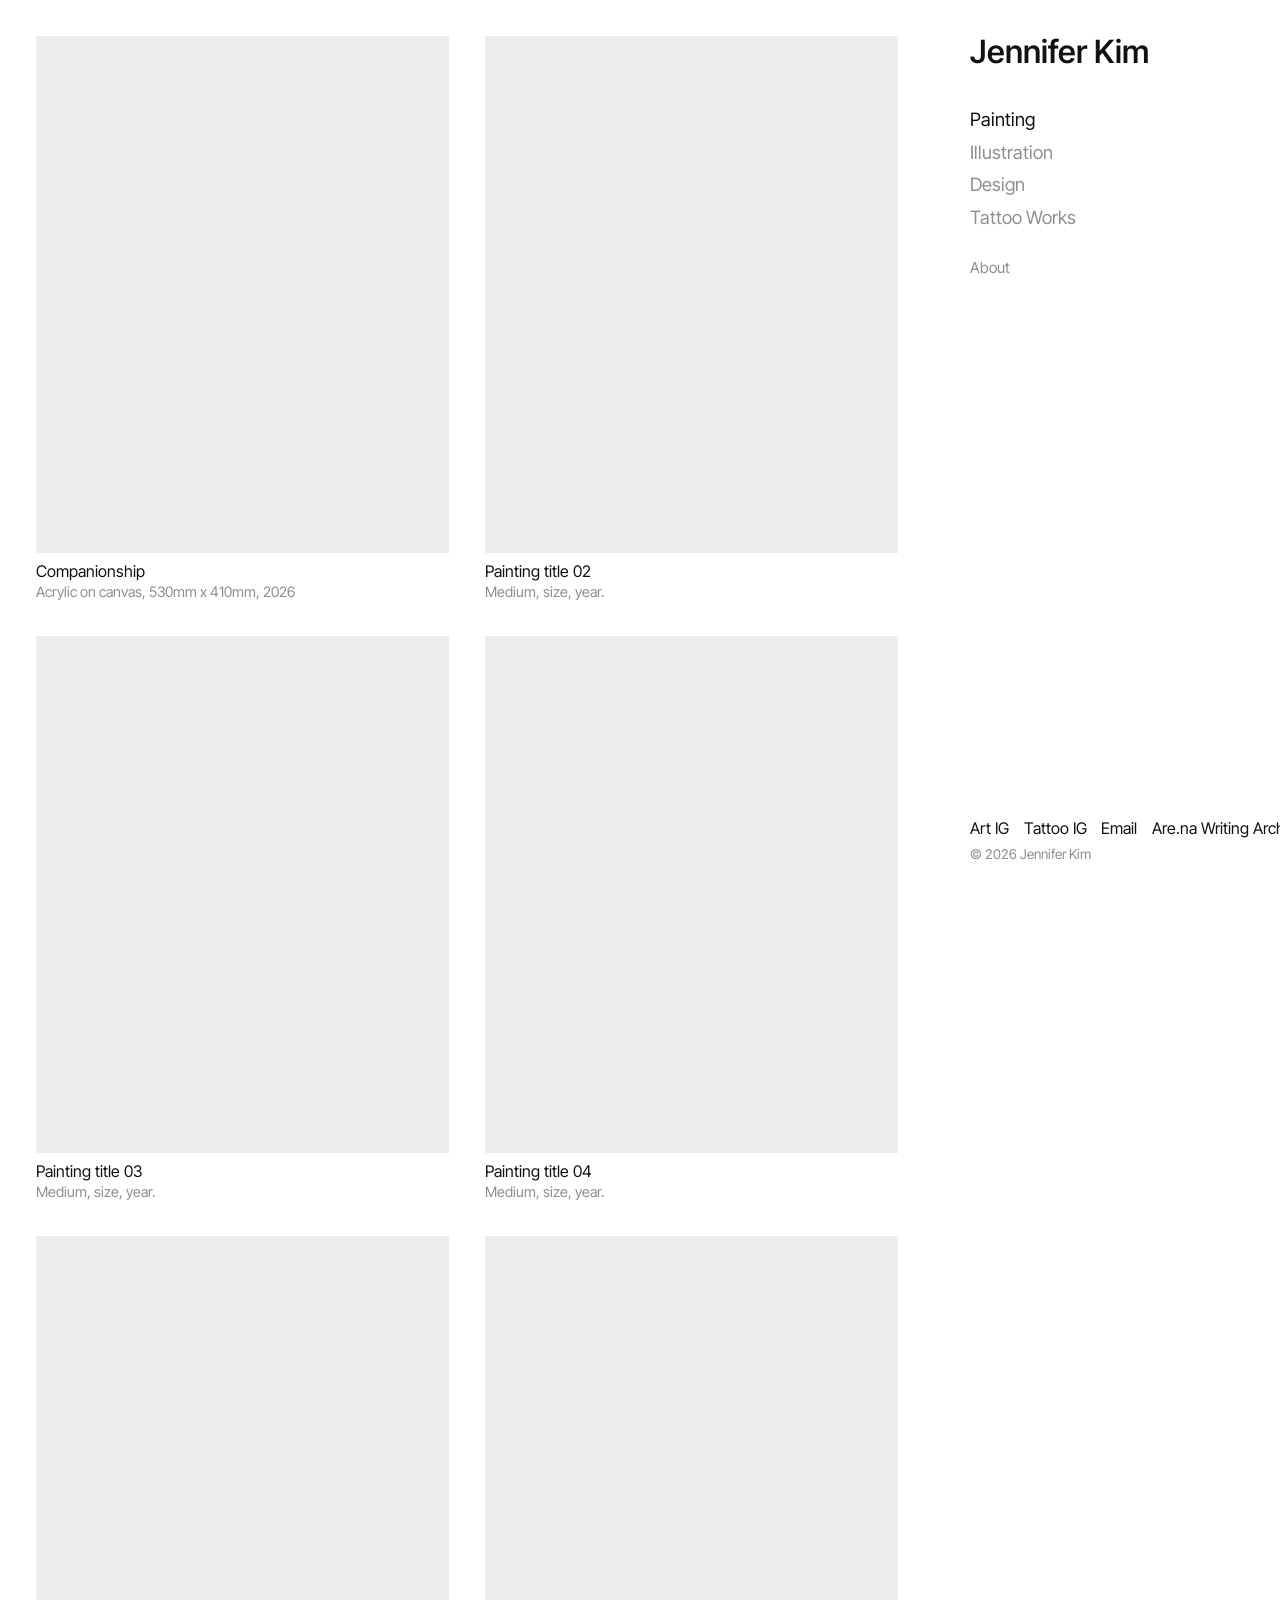
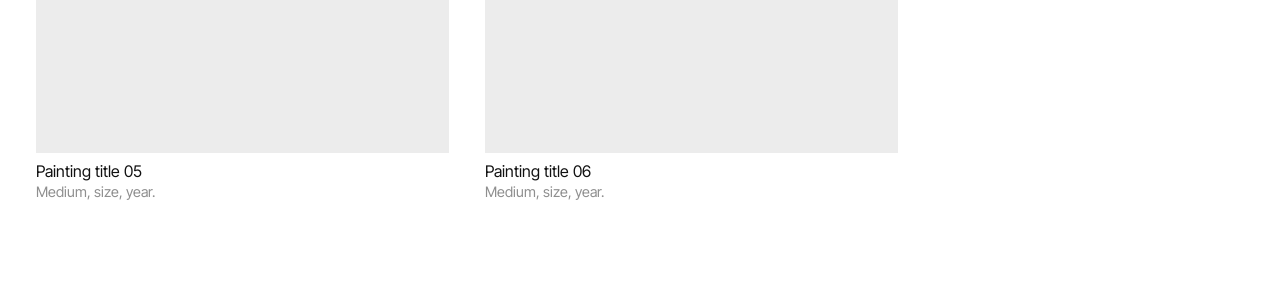
<file: index.html>
<!DOCTYPE html>
<html lang="en">
<head>
<meta charset="utf-8">
<meta name="viewport" content="width=device-width, initial-scale=1">
<link rel="preconnect" href="https://fonts.googleapis.com">
<link rel="preconnect" href="https://fonts.gstatic.com" crossorigin>
<link href="https://fonts.googleapis.com/css2?family=Inter+Tight:wght@100..900&display=swap" rel="stylesheet">
<link rel="stylesheet" href="style.css">
<title>Paintings | JENNIFER KIM </title>
<meta name="description" content="Painting by Your Name.">
</head>
<body>
<div class="layout">
<main class="main">
  <h1 class="vh">Paintings</h1>
  <div class="grid">
    <figure class="item">
      <button class="thumb" type="button" aria-label="View Painting 01 larger">
        <!-- Add your image here: <img src="images/painting-01.jpg" alt="Describe the artwork" loading="lazy"> -->
      </button>
      <figcaption><span class="title">Companionship</span><span class="desc">Acrylic on canvas, 530mm x 410mm, 2026</span></figcaption>
    </figure>
    <figure class="item">
      <button class="thumb" type="button" aria-label="View Painting 02 larger">
        <!-- Add your image here: <img src="images/painting-02.jpg" alt="Describe the artwork" loading="lazy"> -->
      </button>
      <figcaption><span class="title">Painting title 02</span><span class="desc">Medium, size, year.</span></figcaption>
    </figure>
    <figure class="item">
      <button class="thumb" type="button" aria-label="View Painting 03 larger">
        <!-- Add your image here: <img src="images/painting-03.jpg" alt="Describe the artwork" loading="lazy"> -->
      </button>
      <figcaption><span class="title">Painting title 03</span><span class="desc">Medium, size, year.</span></figcaption>
    </figure>
    <figure class="item">
      <button class="thumb" type="button" aria-label="View Painting 04 larger">
        <!-- Add your image here: <img src="images/painting-04.jpg" alt="Describe the artwork" loading="lazy"> -->
      </button>
      <figcaption><span class="title">Painting title 04</span><span class="desc">Medium, size, year.</span></figcaption>
    </figure>
    <figure class="item">
      <button class="thumb" type="button" aria-label="View Painting 05 larger">
        <!-- Add your image here: <img src="images/painting-05.jpg" alt="Describe the artwork" loading="lazy"> -->
      </button>
      <figcaption><span class="title">Painting title 05</span><span class="desc">Medium, size, year.</span></figcaption>
    </figure>
    <figure class="item">
      <button class="thumb" type="button" aria-label="View Painting 06 larger">
        <!-- Add your image here: <img src="images/painting-06.jpg" alt="Describe the artwork" loading="lazy"> -->
      </button>
      <figcaption><span class="title">Painting title 06</span><span class="desc">Medium, size, year.</span></figcaption>
    </figure>
  </div>
</main>
  <div class="panel">
    <header class="head">
      <a class="name" href="index.html">Jennifer Kim</a>
      <nav class="nav" aria-label="Main">
        <a href="index.html" aria-current="page">Painting</a>
        <a href="illustration.html">Illustration</a>
        <a href="design.html">Design</a>
        <a href="tattoo.html">Tattoo Works</a>
        <a href="about.html" class="sub">About</a>
      </nav>
    </header>
    <footer class="foot">
      <nav class="socials" aria-label="Social links">
        <a href="https://instagram.com/jenniferdbkim">Art IG</a>
        <a href="https://instagram.com/star__signals">Tattoo IG</a>
        <a href="mailto:jenniferdbkim@gmail.com">Email</a>
        <a href="https://www.are.na/jennifer-kim-byybb9-osk">Are.na Writing Archive</a>
      </nav>
      <p class="copy">&copy; 2026 Jennifer Kim</p>
    </footer>
  </div>
</div>
<dialog class="lightbox" id="lightbox" aria-label="Artwork viewer">
  <div class="lb-bar"><span class="lb-count"></span><button class="lb-close" type="button">Close</button></div>
  <div class="lb-stage">
    <button class="lb-prev" type="button" aria-label="Previous artwork">&larr;</button>
    <img class="lb-img" alt="">
    <div class="lb-ph"></div>
    <button class="lb-next" type="button" aria-label="Next artwork">&rarr;</button>
  </div>
  <div class="lb-info"><p class="lb-title"></p><p class="lb-desc"></p></div>
</dialog>
<script src="script.js" defer></script>
</body>
</html>
</file>
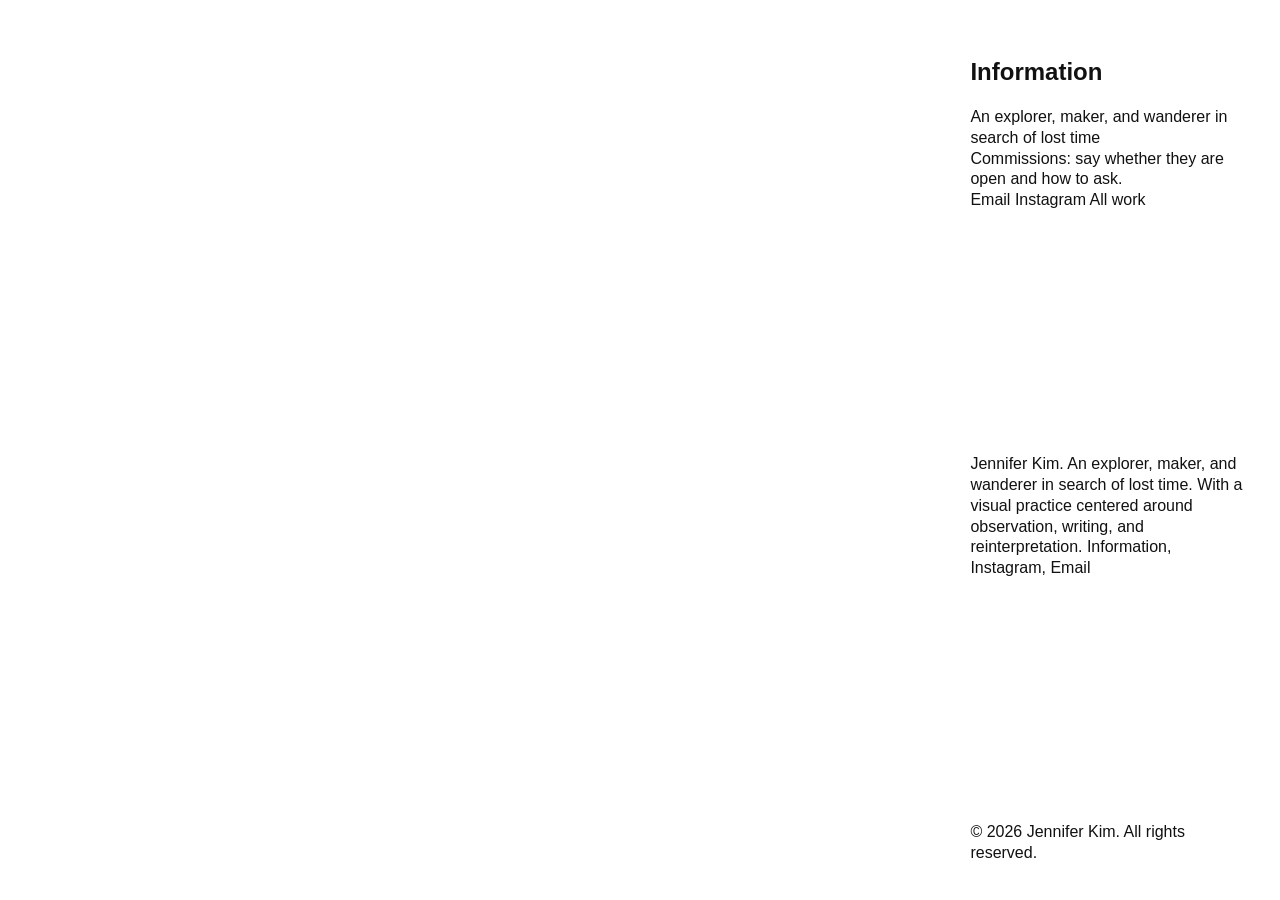
<file: ABOUT.html>
<!DOCTYPE html>
<html lang="en">
<head>
<meta charset="utf-8">
<meta name="viewport" content="width=device-width, initial-scale=1">
<link rel="stylesheet" href="style.css">
<title>Information | Jennifer Kim</title>
</head>
<body>
<div class="layout">
  <main class="feed">
    <div class="placeholder"><!-- <img src="images/portrait.jpg" alt="Portrait of Your Name"> --></div>
  </main>

  <div class="panel">
    <header class="head">
      <p class="intro"><a href="index.html"> Jennifer Kim</a>. An explorer, maker, and wanderer in search of lost time. With a visual practice centered around observation, writing, and reinterpretation. 
 <a href="about.html">Information</a>, <a href="https://instagram.com/yourhandle">Instagram</a>, <a href="mailto:you@example.com">Email</a></p>
    </header>
    <section class="detail">
      <h1>Information</h1>
      <p>An explorer, maker, and wanderer in search of lost time</p>
      <p>Commissions: say whether they are open and how to ask.</p>
      <p class="links"><a href="mailto:jenniferdbkim@gmail.com">Email</a> <a href="https://instagram.com/yourhandle">Instagram</a> <a href="index.html">All work</a></p>
    </section>
    <footer class="foot">&copy; 2026 Jennifer Kim. All rights reserved.</footer>
  </div>
</div>
</body>
</html>
</file>
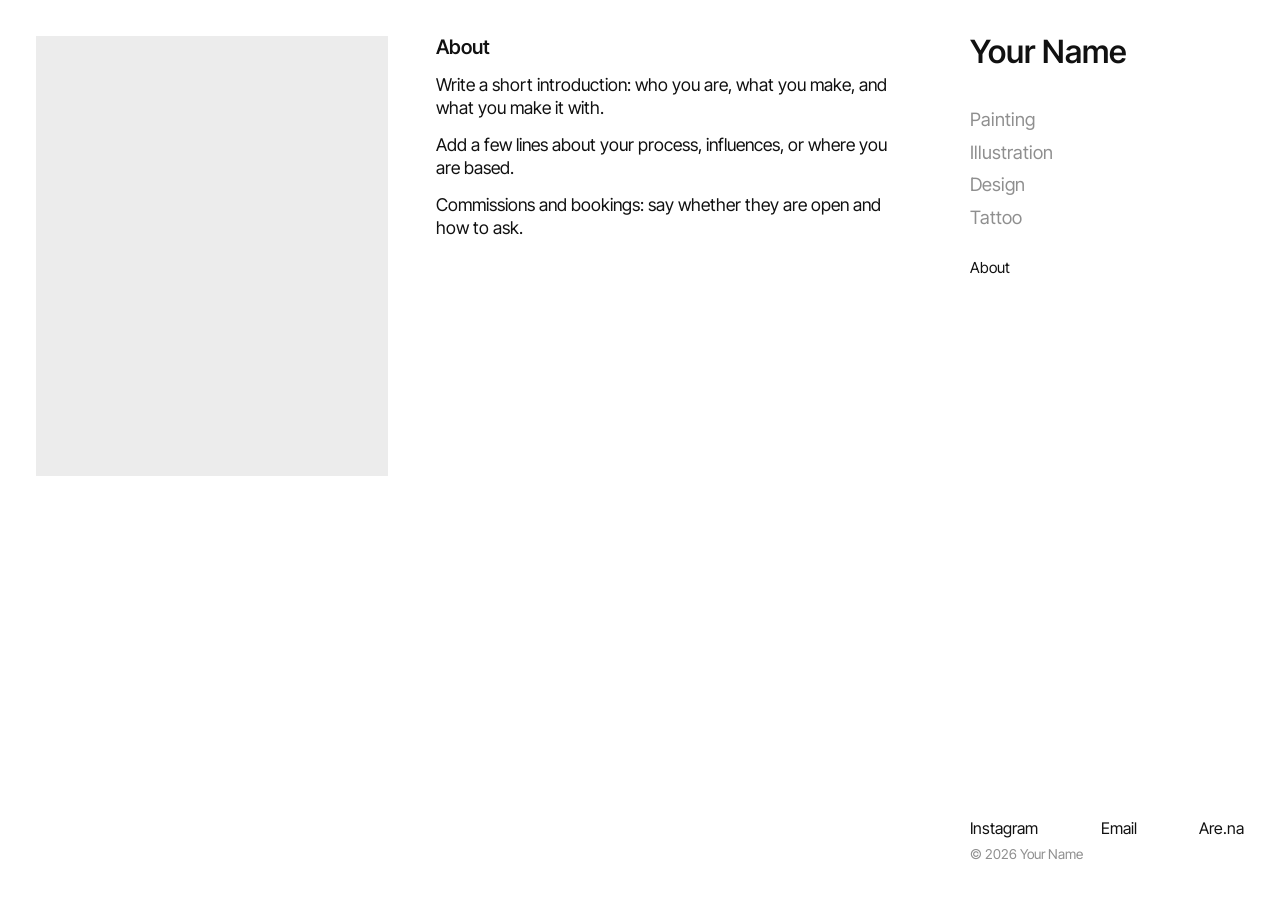
<file: about.html>
<!DOCTYPE html>
<html lang="en">
<head>
<meta charset="utf-8">
<meta name="viewport" content="width=device-width, initial-scale=1">
<link rel="preconnect" href="https://fonts.googleapis.com">
<link rel="preconnect" href="https://fonts.gstatic.com" crossorigin>
<link href="https://fonts.googleapis.com/css2?family=Inter+Tight:wght@100..900&display=swap" rel="stylesheet">
<link rel="stylesheet" href="style.css">
<title>About | Your Name</title>
</head>
<body>
<div class="layout">
<main class="main about">
  <div class="portrait"><!-- <img src="images/portrait.jpg" alt="Portrait of Your Name"> --></div>
  <div class="about-text">
    <h1>About</h1>
    <p>Write a short introduction: who you are, what you make, and what you make it with.</p>
    <p>Add a few lines about your process, influences, or where you are based.</p>
    <p>Commissions and bookings: say whether they are open and how to ask.</p>
  </div>
</main>
  <div class="panel">
    <header class="head">
      <a class="name" href="index.html">Your Name</a>
      <nav class="nav" aria-label="Main">
        <a href="index.html">Painting</a>
        <a href="illustration.html">Illustration</a>
        <a href="design.html">Design</a>
        <a href="tattoo.html">Tattoo</a>
        <a href="about.html" aria-current="page" class="sub">About</a>
      </nav>
    </header>
    <footer class="foot">
      <nav class="socials" aria-label="Social links">
        <a href="https://instagram.com/yourhandle">Instagram</a>
        <a href="mailto:you@example.com">Email</a>
        <a href="https://www.are.na/your-name">Are.na</a>
      </nav>
      <p class="copy">&copy; 2026 Your Name</p>
    </footer>
  </div>
</div>
</body>
</html>
</file>
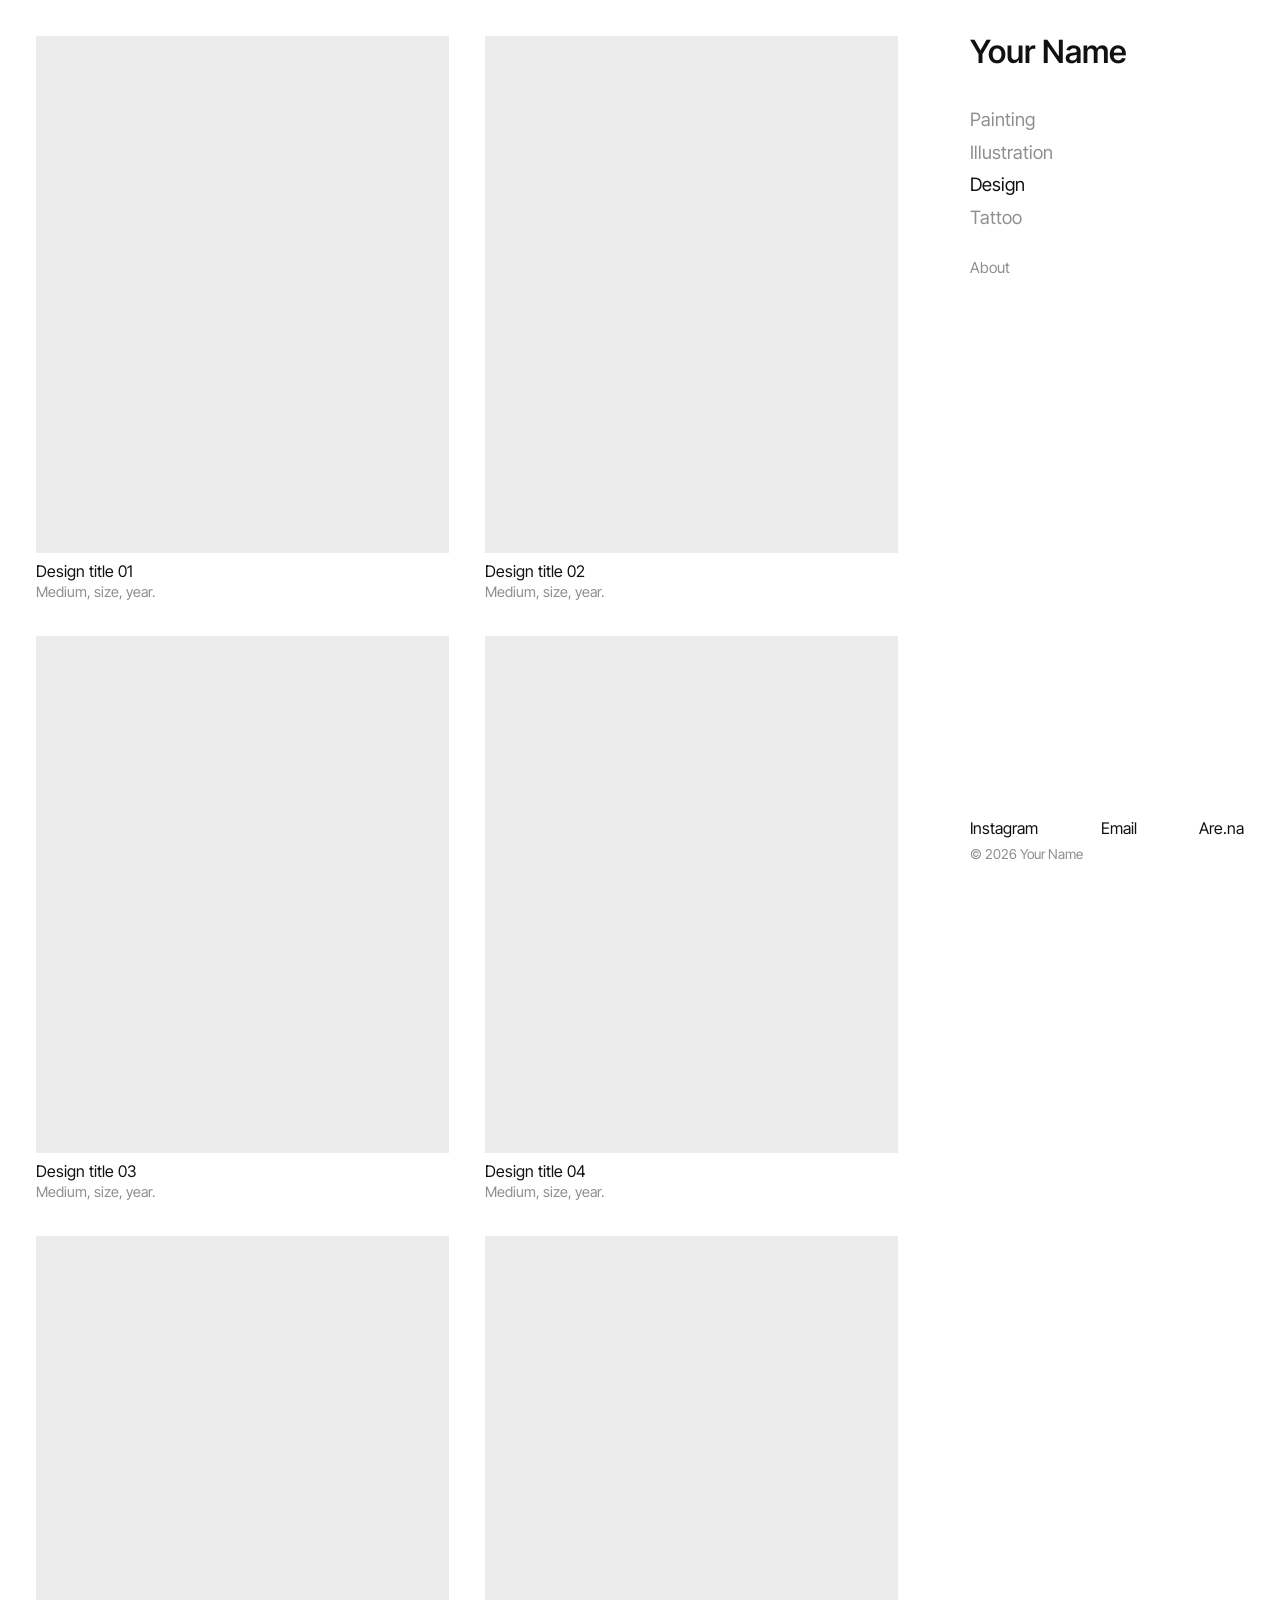
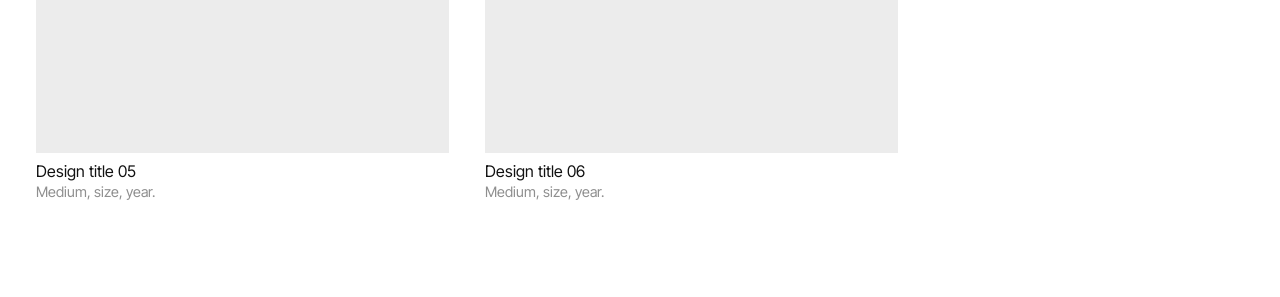
<file: design.html>
<!DOCTYPE html>
<html lang="en">
<head>
<meta charset="utf-8">
<meta name="viewport" content="width=device-width, initial-scale=1">
<link rel="preconnect" href="https://fonts.googleapis.com">
<link rel="preconnect" href="https://fonts.gstatic.com" crossorigin>
<link href="https://fonts.googleapis.com/css2?family=Inter+Tight:wght@100..900&display=swap" rel="stylesheet">
<link rel="stylesheet" href="style.css">
<title>Design | Your Name</title>
<meta name="description" content="Design by Your Name.">
</head>
<body>
<div class="layout">
<main class="main">
  <h1 class="vh">Design</h1>
  <div class="grid">
    <figure class="item">
      <button class="thumb" type="button" aria-label="View Design 01 larger">
        <!-- Add your image here: <img src="images/design-01.jpg" alt="Describe the artwork" loading="lazy"> -->
      </button>
      <figcaption><span class="title">Design title 01</span><span class="desc">Medium, size, year.</span></figcaption>
    </figure>
    <figure class="item">
      <button class="thumb" type="button" aria-label="View Design 02 larger">
        <!-- Add your image here: <img src="images/design-02.jpg" alt="Describe the artwork" loading="lazy"> -->
      </button>
      <figcaption><span class="title">Design title 02</span><span class="desc">Medium, size, year.</span></figcaption>
    </figure>
    <figure class="item">
      <button class="thumb" type="button" aria-label="View Design 03 larger">
        <!-- Add your image here: <img src="images/design-03.jpg" alt="Describe the artwork" loading="lazy"> -->
      </button>
      <figcaption><span class="title">Design title 03</span><span class="desc">Medium, size, year.</span></figcaption>
    </figure>
    <figure class="item">
      <button class="thumb" type="button" aria-label="View Design 04 larger">
        <!-- Add your image here: <img src="images/design-04.jpg" alt="Describe the artwork" loading="lazy"> -->
      </button>
      <figcaption><span class="title">Design title 04</span><span class="desc">Medium, size, year.</span></figcaption>
    </figure>
    <figure class="item">
      <button class="thumb" type="button" aria-label="View Design 05 larger">
        <!-- Add your image here: <img src="images/design-05.jpg" alt="Describe the artwork" loading="lazy"> -->
      </button>
      <figcaption><span class="title">Design title 05</span><span class="desc">Medium, size, year.</span></figcaption>
    </figure>
    <figure class="item">
      <button class="thumb" type="button" aria-label="View Design 06 larger">
        <!-- Add your image here: <img src="images/design-06.jpg" alt="Describe the artwork" loading="lazy"> -->
      </button>
      <figcaption><span class="title">Design title 06</span><span class="desc">Medium, size, year.</span></figcaption>
    </figure>
  </div>
</main>
  <div class="panel">
    <header class="head">
      <a class="name" href="index.html">Your Name</a>
      <nav class="nav" aria-label="Main">
        <a href="index.html">Painting</a>
        <a href="illustration.html">Illustration</a>
        <a href="design.html" aria-current="page">Design</a>
        <a href="tattoo.html">Tattoo</a>
        <a href="about.html" class="sub">About</a>
      </nav>
    </header>
    <footer class="foot">
      <nav class="socials" aria-label="Social links">
        <a href="https://instagram.com/yourhandle">Instagram</a>
        <a href="mailto:you@example.com">Email</a>
        <a href="https://www.are.na/your-name">Are.na</a>
      </nav>
      <p class="copy">&copy; 2026 Your Name</p>
    </footer>
  </div>
</div>
<dialog class="lightbox" id="lightbox" aria-label="Artwork viewer">
  <div class="lb-bar"><span class="lb-count"></span><button class="lb-close" type="button">Close</button></div>
  <div class="lb-stage">
    <button class="lb-prev" type="button" aria-label="Previous artwork">&larr;</button>
    <img class="lb-img" alt="">
    <div class="lb-ph"></div>
    <button class="lb-next" type="button" aria-label="Next artwork">&rarr;</button>
  </div>
  <div class="lb-info"><p class="lb-title"></p><p class="lb-desc"></p></div>
</dialog>
<script src="script.js" defer></script>
</body>
</html>
</file>
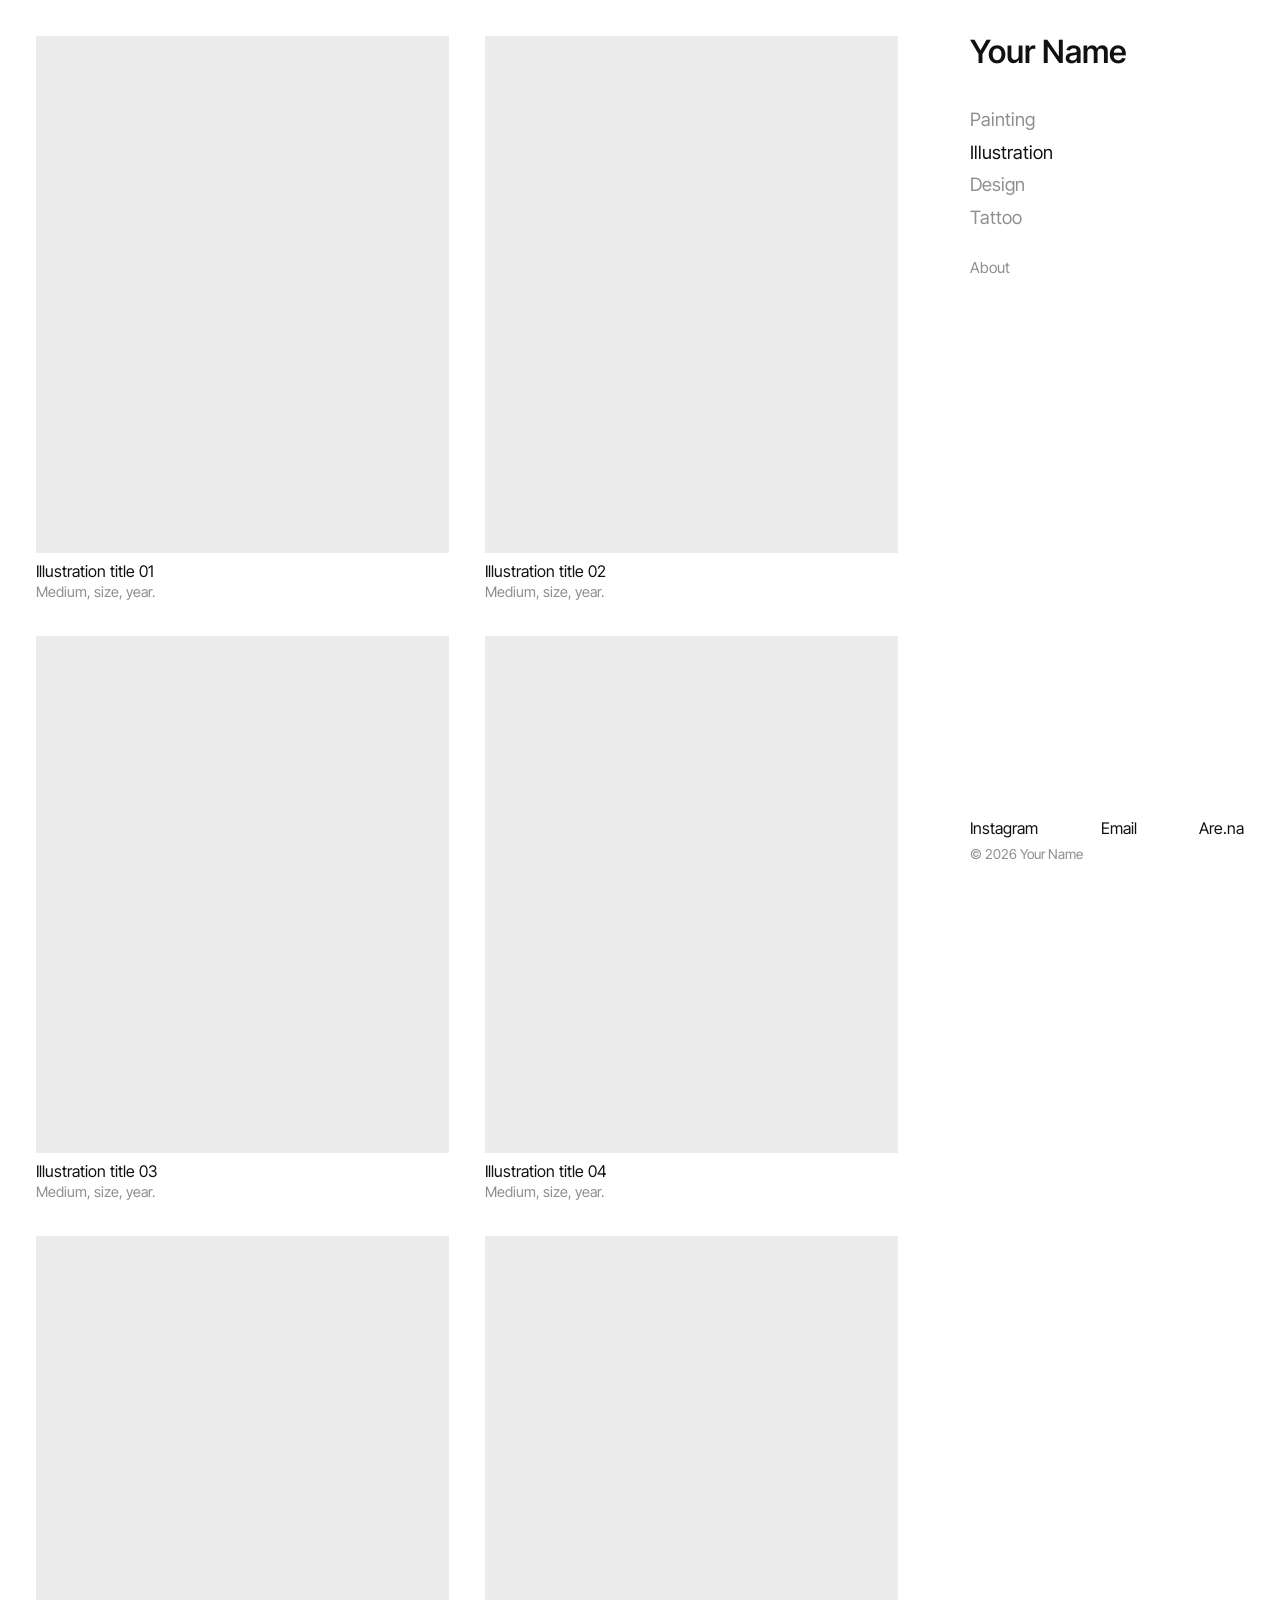
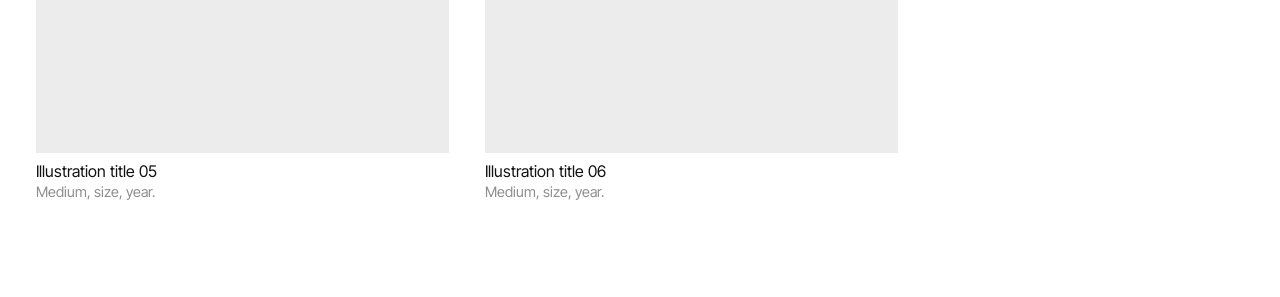
<file: illustration.html>
<!DOCTYPE html>
<html lang="en">
<head>
<meta charset="utf-8">
<meta name="viewport" content="width=device-width, initial-scale=1">
<link rel="preconnect" href="https://fonts.googleapis.com">
<link rel="preconnect" href="https://fonts.gstatic.com" crossorigin>
<link href="https://fonts.googleapis.com/css2?family=Inter+Tight:wght@100..900&display=swap" rel="stylesheet">
<link rel="stylesheet" href="style.css">
<title>Illustration | Your Name</title>
<meta name="description" content="Illustration by Your Name.">
</head>
<body>
<div class="layout">
<main class="main">
  <h1 class="vh">Illustration</h1>
  <div class="grid">
    <figure class="item">
      <button class="thumb" type="button" aria-label="View Illustration 01 larger">
        <!-- Add your image here: <img src="images/illustration-01.jpg" alt="Describe the artwork" loading="lazy"> -->
      </button>
      <figcaption><span class="title">Illustration title 01</span><span class="desc">Medium, size, year.</span></figcaption>
    </figure>
    <figure class="item">
      <button class="thumb" type="button" aria-label="View Illustration 02 larger">
        <!-- Add your image here: <img src="images/illustration-02.jpg" alt="Describe the artwork" loading="lazy"> -->
      </button>
      <figcaption><span class="title">Illustration title 02</span><span class="desc">Medium, size, year.</span></figcaption>
    </figure>
    <figure class="item">
      <button class="thumb" type="button" aria-label="View Illustration 03 larger">
        <!-- Add your image here: <img src="images/illustration-03.jpg" alt="Describe the artwork" loading="lazy"> -->
      </button>
      <figcaption><span class="title">Illustration title 03</span><span class="desc">Medium, size, year.</span></figcaption>
    </figure>
    <figure class="item">
      <button class="thumb" type="button" aria-label="View Illustration 04 larger">
        <!-- Add your image here: <img src="images/illustration-04.jpg" alt="Describe the artwork" loading="lazy"> -->
      </button>
      <figcaption><span class="title">Illustration title 04</span><span class="desc">Medium, size, year.</span></figcaption>
    </figure>
    <figure class="item">
      <button class="thumb" type="button" aria-label="View Illustration 05 larger">
        <!-- Add your image here: <img src="images/illustration-05.jpg" alt="Describe the artwork" loading="lazy"> -->
      </button>
      <figcaption><span class="title">Illustration title 05</span><span class="desc">Medium, size, year.</span></figcaption>
    </figure>
    <figure class="item">
      <button class="thumb" type="button" aria-label="View Illustration 06 larger">
        <!-- Add your image here: <img src="images/illustration-06.jpg" alt="Describe the artwork" loading="lazy"> -->
      </button>
      <figcaption><span class="title">Illustration title 06</span><span class="desc">Medium, size, year.</span></figcaption>
    </figure>
  </div>
</main>
  <div class="panel">
    <header class="head">
      <a class="name" href="index.html">Your Name</a>
      <nav class="nav" aria-label="Main">
        <a href="index.html">Painting</a>
        <a href="illustration.html" aria-current="page">Illustration</a>
        <a href="design.html">Design</a>
        <a href="tattoo.html">Tattoo</a>
        <a href="about.html" class="sub">About</a>
      </nav>
    </header>
    <footer class="foot">
      <nav class="socials" aria-label="Social links">
        <a href="https://instagram.com/yourhandle">Instagram</a>
        <a href="mailto:you@example.com">Email</a>
        <a href="https://www.are.na/your-name">Are.na</a>
      </nav>
      <p class="copy">&copy; 2026 Your Name</p>
    </footer>
  </div>
</div>
<dialog class="lightbox" id="lightbox" aria-label="Artwork viewer">
  <div class="lb-bar"><span class="lb-count"></span><button class="lb-close" type="button">Close</button></div>
  <div class="lb-stage">
    <button class="lb-prev" type="button" aria-label="Previous artwork">&larr;</button>
    <img class="lb-img" alt="">
    <div class="lb-ph"></div>
    <button class="lb-next" type="button" aria-label="Next artwork">&rarr;</button>
  </div>
  <div class="lb-info"><p class="lb-title"></p><p class="lb-desc"></p></div>
</dialog>
<script src="script.js" defer></script>
</body>
</html>
</file>
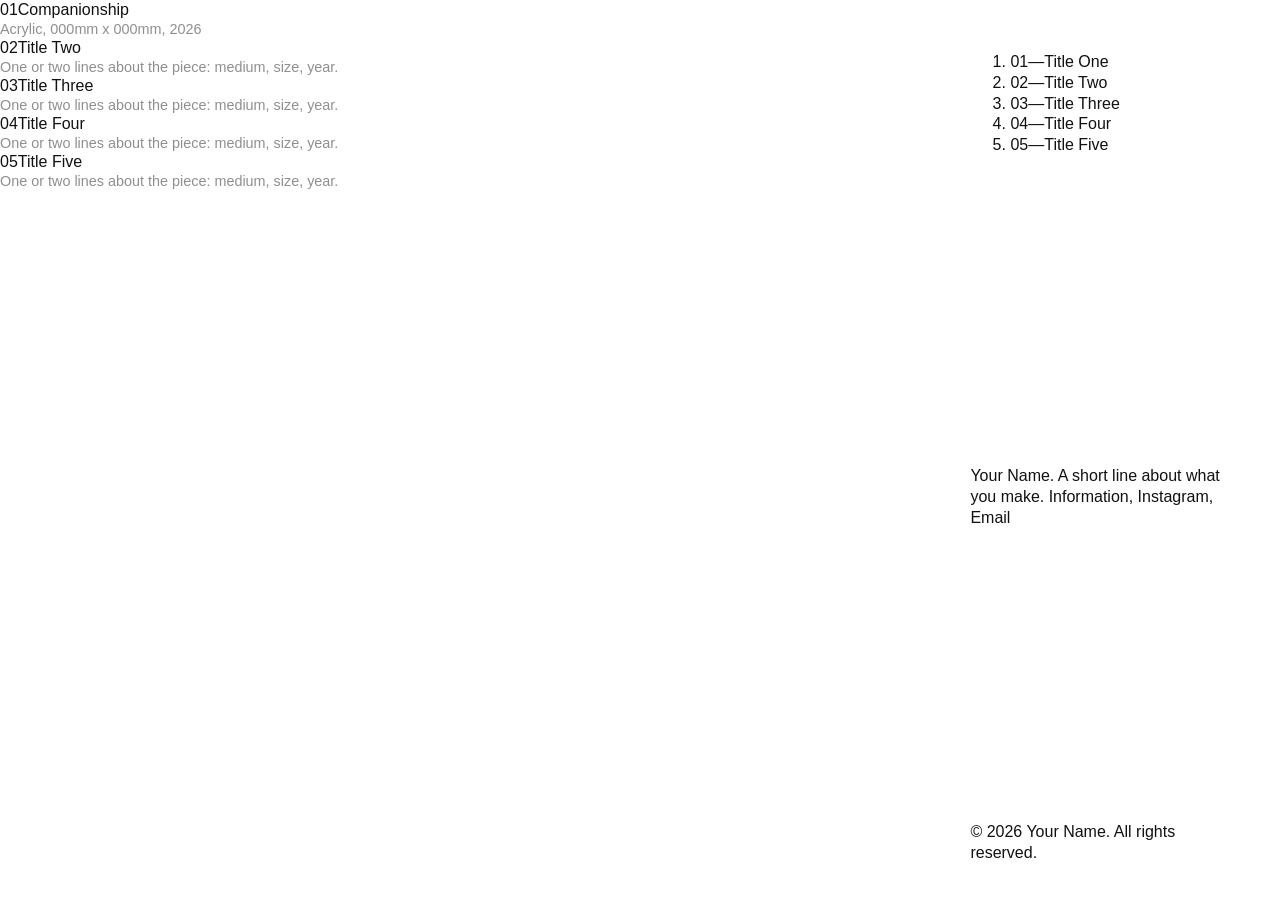
<file: MAIN PAGE.html>
<!DOCTYPE html>
<html lang="en">
<head>
<meta charset="utf-8">
<meta name="viewport" content="width=device-width, initial-scale=1">
<link rel="stylesheet" href="style.css">
<title> Jennifer Kim | Artist</title>
<meta name="An explorer, maker, and wanderer in search of lost time" content="Jennifer Kim">
</head>
<body>
<div class="layout">
  <main class="feed">
    <article class="work" id="Companionship">
      <a class="image" href="work-01.html" aria-label="View Companionship">
        <!-- Replace the grey box with: <img src="images/work-01-cover.jpg" alt="Describe the piece" width="1200" height="1500" loading="lazy"> -->
        <div class="placeholder"></div>
      </a>
      <p class="caption"><span class="num">01</span><a href="work-01.html">Companionship</a><span class="desc">Acrylic, 000mm x 000mm, 2026</span></p>
    </article>
    <article class="work" id="work-02">
      <a class="image" href="work-02.html" aria-label="View Title Two">
        <!-- Replace the grey box with: <img src="images/work-02-cover.jpg" alt="Describe the piece" width="1200" height="1500" loading="lazy"> -->
        <div class="placeholder"></div>
      </a>
      <p class="caption"><span class="num">02</span><a href="work-02.html">Title Two</a><span class="desc">One or two lines about the piece: medium, size, year.</span></p>
    </article>
    <article class="work" id="work-03">
      <a class="image" href="work-03.html" aria-label="View Title Three">
        <!-- Replace the grey box with: <img src="images/work-03-cover.jpg" alt="Describe the piece" width="1200" height="1500" loading="lazy"> -->
        <div class="placeholder"></div>
      </a>
      <p class="caption"><span class="num">03</span><a href="work-03.html">Title Three</a><span class="desc">One or two lines about the piece: medium, size, year.</span></p>
    </article>
    <article class="work" id="work-04">
      <a class="image" href="work-04.html" aria-label="View Title Four">
        <!-- Replace the grey box with: <img src="images/work-04-cover.jpg" alt="Describe the piece" width="1200" height="1500" loading="lazy"> -->
        <div class="placeholder"></div>
      </a>
      <p class="caption"><span class="num">04</span><a href="work-04.html">Title Four</a><span class="desc">One or two lines about the piece: medium, size, year.</span></p>
    </article>
    <article class="work" id="work-05">
      <a class="image" href="work-05.html" aria-label="View Title Five">
        <!-- Replace the grey box with: <img src="images/work-05-cover.jpg" alt="Describe the piece" width="1200" height="1500" loading="lazy"> -->
        <div class="placeholder"></div>
      </a>
      <p class="caption"><span class="num">05</span><a href="work-05.html">Title Five</a><span class="desc">One or two lines about the piece: medium, size, year.</span></p>
    </article>
  </main>

  <div class="panel">
    <header class="head">
      <p class="intro"><a href="index.html">Your Name</a>. A short line about what you make. <a href="about.html">Information</a>, <a href="https://instagram.com/yourhandle">Instagram</a>, <a href="mailto:you@example.com">Email</a></p>
    </header>
    <nav class="index" aria-label="Works">
      <ol>
        <li><a href="work-01.html" data-target="work-01" class="is-active">01—Title One</a></li>
        <li><a href="work-02.html" data-target="work-02">02—Title Two</a></li>
        <li><a href="work-03.html" data-target="work-03">03—Title Three</a></li>
        <li><a href="work-04.html" data-target="work-04">04—Title Four</a></li>
        <li><a href="work-05.html" data-target="work-05">05—Title Five</a></li>
      </ol>
    </nav>
    <footer class="foot">&copy; 2026 Your Name. All rights reserved.</footer>
  </div>
</div>

<script>
// Highlights the title in the right-hand list for the work currently on screen.
var links = document.querySelectorAll(".index a");
var works = document.querySelectorAll(".work");
if ("IntersectionObserver" in window) {
  var io = new IntersectionObserver(function (entries) {
    entries.forEach(function (e) {
      if (e.isIntersecting) {
        links.forEach(function (l) {
          l.classList.toggle("is-active", l.dataset.target === e.target.id);
        });
      }
    });
  }, { rootMargin: "-45% 0px -45% 0px" });
  works.forEach(function (w) { io.observe(w); });
}
</script>
</body>
</html>
</file>
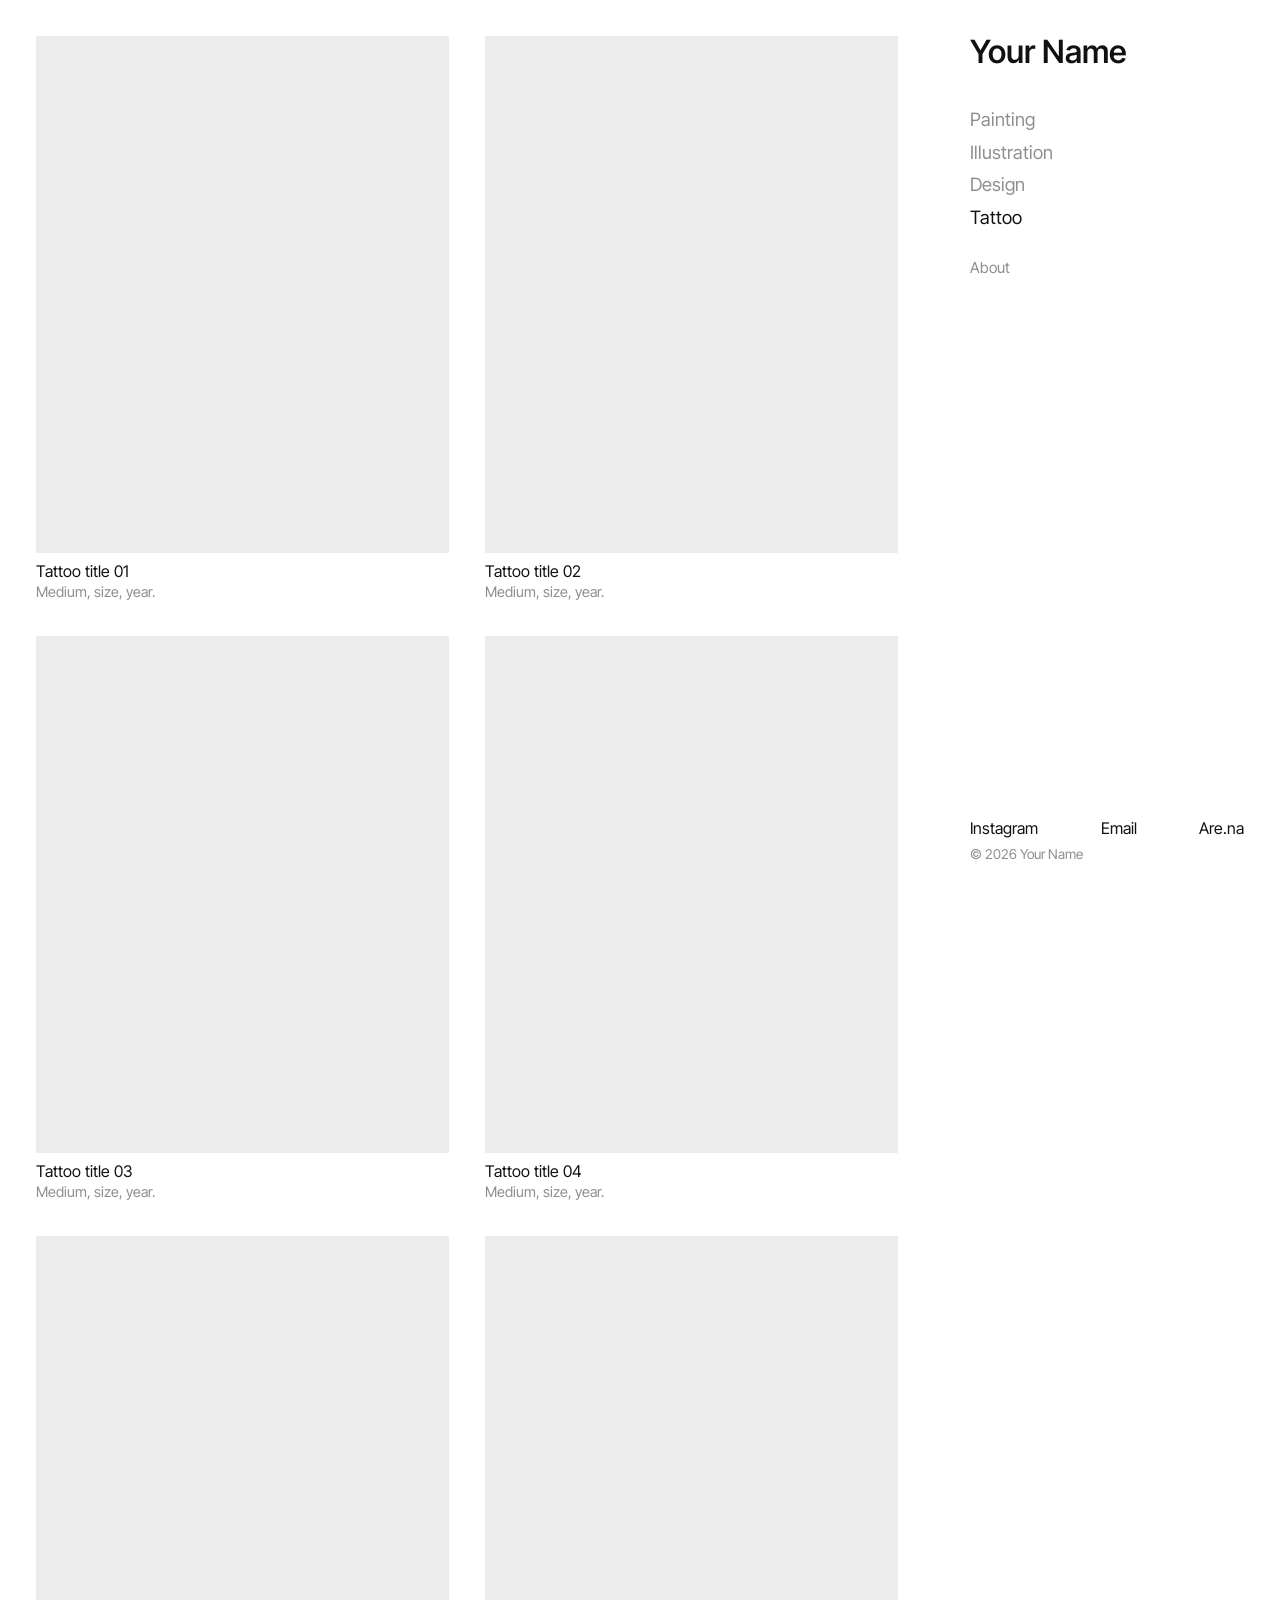
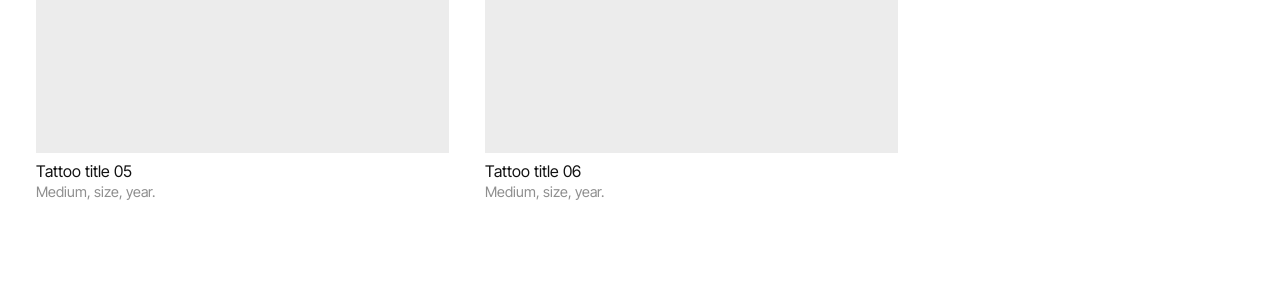
<file: tattoo.html>
<!DOCTYPE html>
<html lang="en">
<head>
<meta charset="utf-8">
<meta name="viewport" content="width=device-width, initial-scale=1">
<link rel="preconnect" href="https://fonts.googleapis.com">
<link rel="preconnect" href="https://fonts.gstatic.com" crossorigin>
<link href="https://fonts.googleapis.com/css2?family=Inter+Tight:wght@100..900&display=swap" rel="stylesheet">
<link rel="stylesheet" href="style.css">
<title>Tattoo | Your Name</title>
<meta name="description" content="Tattoo by Your Name.">
</head>
<body>
<div class="layout">
<main class="main">
  <h1 class="vh">Tattoo</h1>
  <div class="grid">
    <figure class="item">
      <button class="thumb" type="button" aria-label="View Tattoo 01 larger">
        <!-- Add your image here: <img src="images/tattoo-01.jpg" alt="Describe the artwork" loading="lazy"> -->
      </button>
      <figcaption><span class="title">Tattoo title 01</span><span class="desc">Medium, size, year.</span></figcaption>
    </figure>
    <figure class="item">
      <button class="thumb" type="button" aria-label="View Tattoo 02 larger">
        <!-- Add your image here: <img src="images/tattoo-02.jpg" alt="Describe the artwork" loading="lazy"> -->
      </button>
      <figcaption><span class="title">Tattoo title 02</span><span class="desc">Medium, size, year.</span></figcaption>
    </figure>
    <figure class="item">
      <button class="thumb" type="button" aria-label="View Tattoo 03 larger">
        <!-- Add your image here: <img src="images/tattoo-03.jpg" alt="Describe the artwork" loading="lazy"> -->
      </button>
      <figcaption><span class="title">Tattoo title 03</span><span class="desc">Medium, size, year.</span></figcaption>
    </figure>
    <figure class="item">
      <button class="thumb" type="button" aria-label="View Tattoo 04 larger">
        <!-- Add your image here: <img src="images/tattoo-04.jpg" alt="Describe the artwork" loading="lazy"> -->
      </button>
      <figcaption><span class="title">Tattoo title 04</span><span class="desc">Medium, size, year.</span></figcaption>
    </figure>
    <figure class="item">
      <button class="thumb" type="button" aria-label="View Tattoo 05 larger">
        <!-- Add your image here: <img src="images/tattoo-05.jpg" alt="Describe the artwork" loading="lazy"> -->
      </button>
      <figcaption><span class="title">Tattoo title 05</span><span class="desc">Medium, size, year.</span></figcaption>
    </figure>
    <figure class="item">
      <button class="thumb" type="button" aria-label="View Tattoo 06 larger">
        <!-- Add your image here: <img src="images/tattoo-06.jpg" alt="Describe the artwork" loading="lazy"> -->
      </button>
      <figcaption><span class="title">Tattoo title 06</span><span class="desc">Medium, size, year.</span></figcaption>
    </figure>
  </div>
</main>
  <div class="panel">
    <header class="head">
      <a class="name" href="index.html">Your Name</a>
      <nav class="nav" aria-label="Main">
        <a href="index.html">Painting</a>
        <a href="illustration.html">Illustration</a>
        <a href="design.html">Design</a>
        <a href="tattoo.html" aria-current="page">Tattoo</a>
        <a href="about.html" class="sub">About</a>
      </nav>
    </header>
    <footer class="foot">
      <nav class="socials" aria-label="Social links">
        <a href="https://instagram.com/yourhandle">Instagram</a>
        <a href="mailto:you@example.com">Email</a>
        <a href="https://www.are.na/your-name">Are.na</a>
      </nav>
      <p class="copy">&copy; 2026 Your Name</p>
    </footer>
  </div>
</div>
<dialog class="lightbox" id="lightbox" aria-label="Artwork viewer">
  <div class="lb-bar"><span class="lb-count"></span><button class="lb-close" type="button">Close</button></div>
  <div class="lb-stage">
    <button class="lb-prev" type="button" aria-label="Previous artwork">&larr;</button>
    <img class="lb-img" alt="">
    <div class="lb-ph"></div>
    <button class="lb-next" type="button" aria-label="Next artwork">&rarr;</button>
  </div>
  <div class="lb-info"><p class="lb-title"></p><p class="lb-desc"></p></div>
</dialog>
<script src="script.js" defer></script>
</body>
</html>
</file>
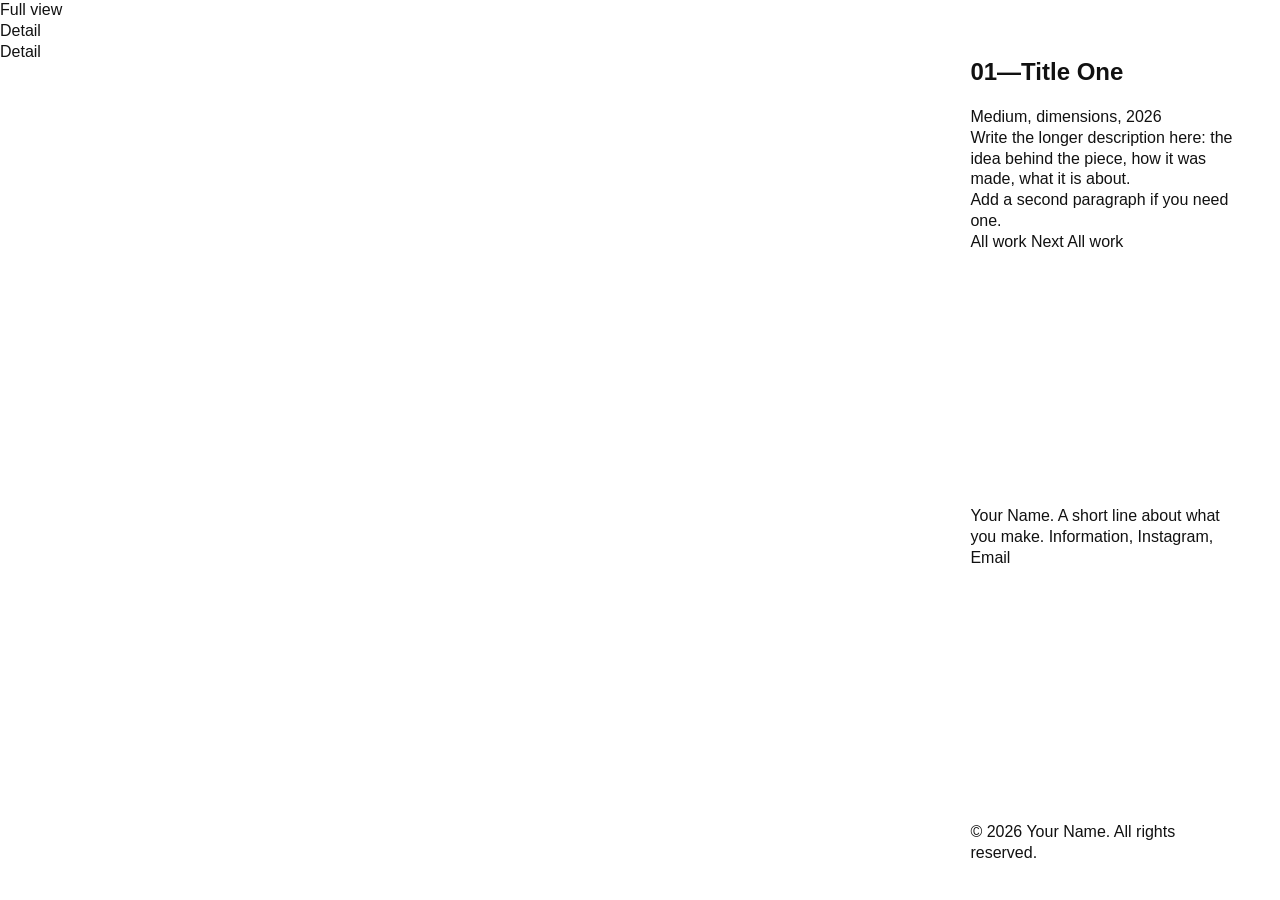
<file: work-01.html>
<!DOCTYPE html>
<html lang="en">
<head>
<meta charset="utf-8">
<meta name="viewport" content="width=device-width, initial-scale=1">
<link rel="stylesheet" href="style.css">
<title>Title One | Your Name</title>
</head>
<body>
<div class="layout">
  <main class="feed">
    <!-- Add one block per image. Swap each grey box for an <img> tag. -->
    <figure class="work" style="margin:0">
      <div class="placeholder"></div>
      <figcaption class="caption">Full view</figcaption>
    </figure>
    <figure class="work" style="margin:0">
      <div class="placeholder wide"></div>
      <figcaption class="caption">Detail</figcaption>
    </figure>
    <figure class="work" style="margin:0">
      <div class="placeholder square"></div>
      <figcaption class="caption">Detail</figcaption>
    </figure>
  </main>

  <div class="panel">
    <header class="head">
      <p class="intro"><a href="index.html">Your Name</a>. A short line about what you make. <a href="about.html">Information</a>, <a href="https://instagram.com/yourhandle">Instagram</a>, <a href="mailto:you@example.com">Email</a></p>
    </header>
    <section class="detail">
      <h1>01—Title One</h1>
      <p class="meta">Medium, dimensions, 2026</p>
      <p>Write the longer description here: the idea behind the piece, how it was made, what it is about.</p>
      <p>Add a second paragraph if you need one.</p>
      <p class="links"><a href="index.html">All work</a> <a href="work-02.html">Next</a> <a href="index.html">All work</a></p>
    </section>
    <footer class="foot">&copy; 2026 Your Name. All rights reserved.</footer>
  </div>
</div>
</body>
</html>
</file>
<file: style.css>
/* ---------- Tokens ---------- */
:root {
  --bg: #fff;
  --ink: #111;
  --muted: #8f8f8f;
  --placeholder: #ececec;
  --accent: #111;                         /* colour of the current page in the menu */
  --gap: 2.25rem;
  --panel-w: clamp(19rem, 27vw, 27rem);   /* width of the right-hand bar */
  --font: "Inter Tight", "Helvetica Neue", Arial, sans-serif;
  --head-weight: 559;                     /* weight for headers */
}

*, *::before, *::after { box-sizing: border-box; }
body { margin: 0; background: var(--bg); color: var(--ink); font: 1rem/1.3 var(--font); }
a { color: inherit; text-decoration: none; }
button { font: inherit; color: inherit; background: none; border: 0; padding: 0; cursor: pointer; }
p { margin: 0; }
[hidden] { display: none !important; }
:focus-visible { outline: 2px solid var(--ink); outline-offset: 3px; }
.vh { position: absolute; width: 1px; height: 1px; margin: 0; overflow: hidden; clip: rect(0 0 0 0); white-space: nowrap; }

/* ---------- Mobile first: header, grid, footer ---------- */
.layout { display: flex; flex-direction: column; min-height: 100vh; }
.panel { display: contents; }
.head { order: 1; padding: var(--gap); display: grid; gap: 1.5rem; }
.main { order: 2; padding: 0 var(--gap) var(--gap); }
.foot { order: 3; padding: var(--gap); display: grid; gap: 0.5rem; }

.name { font-size: 2.0rem; line-height: 1; font-weight: var(--head-weight); }
.nav { display: flex; flex-direction: column; align-items: flex-start; gap: 0.55rem; }
.nav a { color: var(--muted); font-size: 1.15rem; white-space: nowrap; transition: color 0.15s; }
.nav a.sub { margin-top: 1.2rem; font-size: 0.95rem; }            /* About sits apart, smaller */
.nav a:hover, .nav a[aria-current="page"] { color: var(--accent); }
.nav a::after { content: "\2192"; display: inline-block; margin-left: 0.4rem; opacity: 0; transform: translateX(-4px); transition: opacity 0.15s, transform 0.15s; }
.nav a:hover { text-decoration: underline; text-decoration-thickness: 1px; text-underline-offset: 0.25em; }
.nav a:hover::after { opacity: 1; transform: none; }

.socials { display: flex; justify-content: space-between; gap: 0.9rem; }
.socials a { white-space: nowrap; }
.socials a:hover { text-decoration: underline; }
.copy { color: var(--muted); font-size: 0.85rem; }

/* ---------- Grid: 2 per row ---------- */
.grid { display: grid; grid-template-columns: repeat(2, minmax(0, 1fr)); gap: 2.25rem var(--gap); }
.item { margin: 0; }
.thumb { display: block; width: 100%; aspect-ratio: 4 / 5; background: var(--placeholder); overflow: hidden; cursor: zoom-in; transition: opacity 0.2s; }
.thumb:hover { opacity: 0.85; }
.thumb img { display: block; width: 100%; height: 100%; object-fit: cover; } /* use "contain" to show the whole piece uncropped */
.item figcaption { margin-top: 0.5rem; display: grid; gap: 0.1rem; }
.title { display: block; }
.desc { display: block; color: var(--muted); font-size: 0.9rem; line-height: 1.2; }

/* ---------- About ---------- */
.about { display: grid; gap: var(--gap); }
.about h1 { font-size: 1.25rem; font-weight: var(--head-weight); line-height: 1.1; margin: 0 0 1rem; }
.about-text { max-width: 34rem; font-size: 1.1rem; }
.about-text p + p { margin-top: 0.9rem; }
.portrait { width: 100%; max-width: 22rem; aspect-ratio: 4 / 5; background: var(--placeholder); }

/* ---------- Full-screen viewer ---------- */
body.lb-open { overflow: hidden; }
.lightbox { width: 100%; height: 100%; max-width: none; max-height: none; margin: 0; padding: 0; border: 0; background: var(--bg); color: var(--ink); }
.lightbox[open] {
  display: grid; grid-template-columns: minmax(0, 1fr); grid-template-rows: auto minmax(0, 1fr) auto;
  grid-template-areas: "bar" "stage" "info";
}
.lb-bar { grid-area: bar; display: flex; justify-content: space-between; padding: var(--gap); }
.lb-stage { grid-area: stage; position: relative; min-height: 0; display: flex; align-items: center; justify-content: center; padding: 0 var(--gap); }
.lb-img { max-width: 100%; max-height: 100%; width: auto; height: auto; object-fit: contain; cursor: pointer; }
.lb-ph { height: 100%; max-width: 100%; aspect-ratio: 4 / 5; background: var(--placeholder); cursor: pointer; }
.lb-prev, .lb-next { position: absolute; top: 50%; transform: translateY(-50%); font-size: 2rem; line-height: 1; padding: 0.4rem 0.6rem; background: rgba(255,255,255,0.7); }
.lb-prev { left: 0.5rem; }
.lb-next { right: 0.5rem; }
.lb-info { grid-area: info; padding: var(--gap); }
.lb-title { font-size: 1.25rem; line-height: 1.1; font-weight: var(--head-weight); }
.lb-desc { color: var(--muted); font-size: 0.95rem; line-height: 1.2; margin-top: 0.3rem; max-width: 15rem; }

/* ---------- Desktop: grid left, narrow sticky bar right ---------- */
@media (min-width: 56rem) {
  .layout { display: grid; grid-template-columns: minmax(0, 1fr) var(--panel-w); align-items: start; }
  .main { order: 0; grid-column: 1; grid-row: 1; padding: var(--gap) var(--gap) 6rem; }
  .panel {
    display: flex; flex-direction: column; justify-content: space-between; gap: 1.5rem;
    order: 1; grid-column: 2; grid-row: 1;
    position: sticky; top: 0; height: 100vh; height: 100dvh; padding: var(--gap);
  }
  .head { padding: 0; gap: 2.5rem; }
  .foot { padding: 0; }
  .about { grid-template-columns: minmax(0, 22rem) minmax(0, 34rem); gap: 3rem; align-content: start; }

  .lightbox[open] { grid-template-columns: 17rem minmax(0, 1fr); grid-template-rows: auto minmax(0, 1fr); grid-template-areas: "bar bar" "info stage"; }
  .lb-stage { padding: 0 4.5rem var(--gap); }
  .lb-info { align-self: end; }
}
</file>
